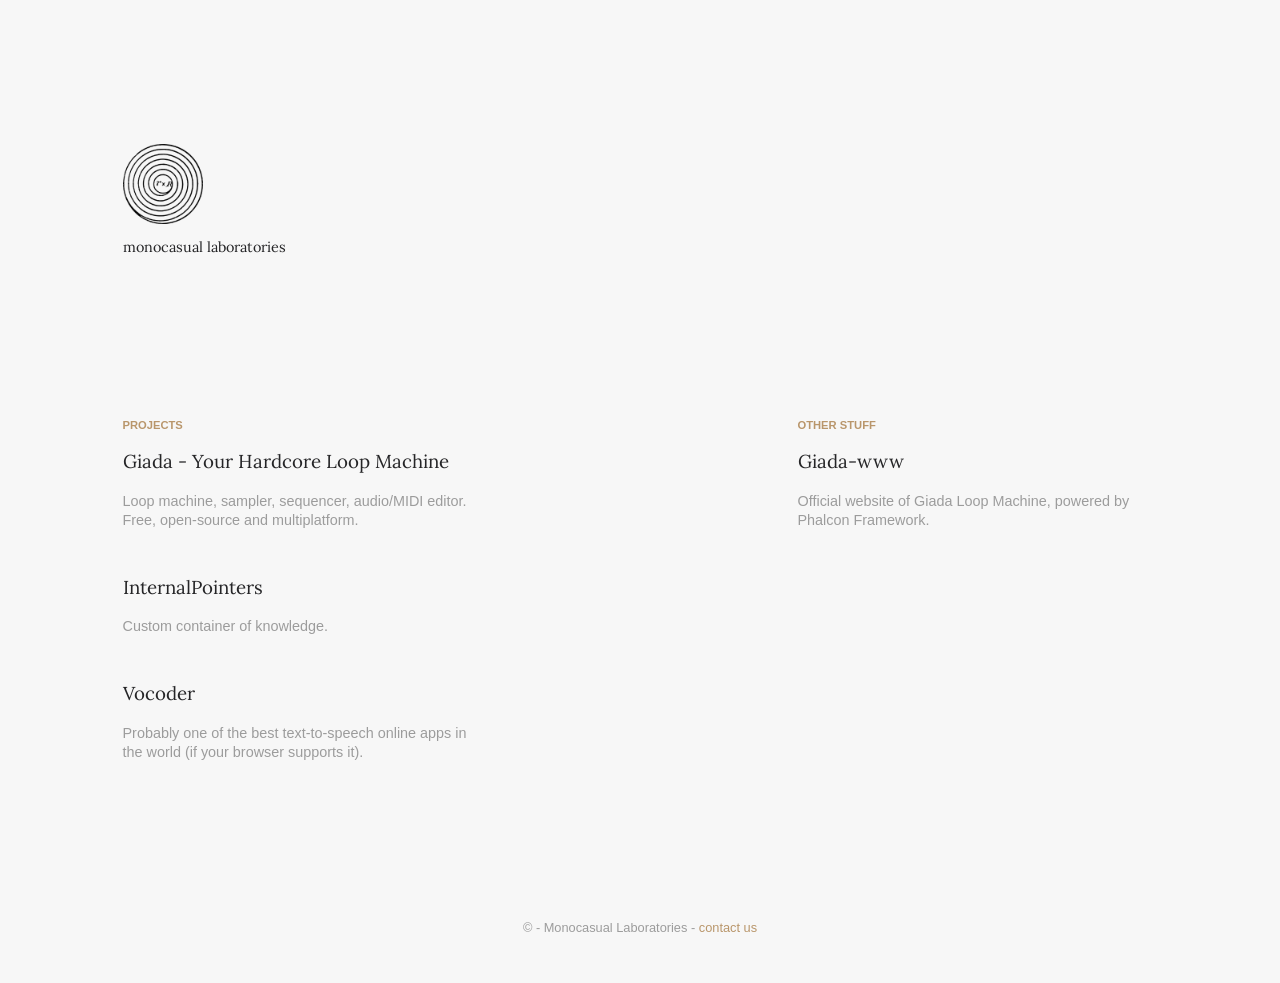
<file: index.html>
<!DOCTYPE html>
<html lang="en">
    <head>
        <meta charset="utf-8">
        <meta http-equiv="X-UA-Compatible" content="IE=edge">
        <meta name="viewport" content="width=device-width,initial-scale=1">
        <meta name="description" content="Monocasual laboratories: no-bullsh*t development.">
        <meta name="keywords" content="monocasual, web design, data analysis, web, analytics, layout, wordpress, responsive, video, audio, multimedia">
        <title>Monocasual Laboratories</title>
        <link href="images/monocasual-favicon.ico" rel="icon">
        <link href="images/monocasual-favicon-152.png" rel="apple-touch-icon-precomposed">
        <link href="styles/main.css" media="all" rel="stylesheet" type="text/css">
        <script>
            document.getElementById('copyright').textContent = new Date().getFullYear();

            (function(i, s, o, g, r, a, m) {
                i['GoogleAnalyticsObject'] = r;
                i[r] = i[r] || function() {
                    (i[r].q = i[r].q || []).push(arguments)
                }
                ,
                i[r].l = 1 * new Date();
                a = s.createElement(o),
                m = s.getElementsByTagName(o)[0];
                a.async = 1;
                a.src = g;
                m.parentNode.insertBefore(a, m)
            }
            )(window, document, 'script', '//www.google-analytics.com/analytics.js', 'ga');
            ga('create', 'UA-23296419-2', 'auto');
            ga('send', 'pageview');
        </script>
    </head>
    <body>
        <div class="mcl-container">
            <div class="mcl-header">
                <img src="images/monocasual-logo.png">
                <h1>monocasual laboratories</h1>
            </div>
            <div class="mcl-body">
                <div class="mcl-col">
                    <h2>Projects</h2>
                    <div class="mcl-link">
                        <h3>
                            <a href="http://www.giadamusic.com/">Giada - Your Hardcore Loop Machine</a>
                        </h3>
                        <p>Loop machine, sampler, sequencer, audio/MIDI editor. Free, open-source and multiplatform.</p>
                    </div>
                    <div class="mcl-link">
                        <h3>
                            <a href="http://www.internalpointers.com/">InternalPointers</a>
                        </h3>
                        <p>Custom container of knowledge.</p>
                    </div>
                    <div class="mcl-link">
                        <h3>
                            <a href="https://monocasual.github.io/vocoder/">Vocoder</a>
                        </h3>
                        <p>Probably one of the best text-to-speech online apps in the world (if your browser supports it).</p>
                    </div>
                </div>
                <div class="mcl-col last">
                    <h2>Other Stuff</h2>
                    <div class="mcl-link">
                        <h3>
                            <a href="https://github.com/monocasual/giada-www">Giada-www</a>
                        </h3>
                        <p>Official website of Giada Loop Machine, powered by Phalcon Framework.</p>
                    </div>
                </div>
                <div class="mcl-clearfix"></div>
            </div>
            <div class="mcl-footer">
                © <span id="copyright"></span> - Monocasual Laboratories - <a href="mailto:monocasual@gmail.com">contact us</a>
            </div>
        </div>
    </body>
</html>
</file>
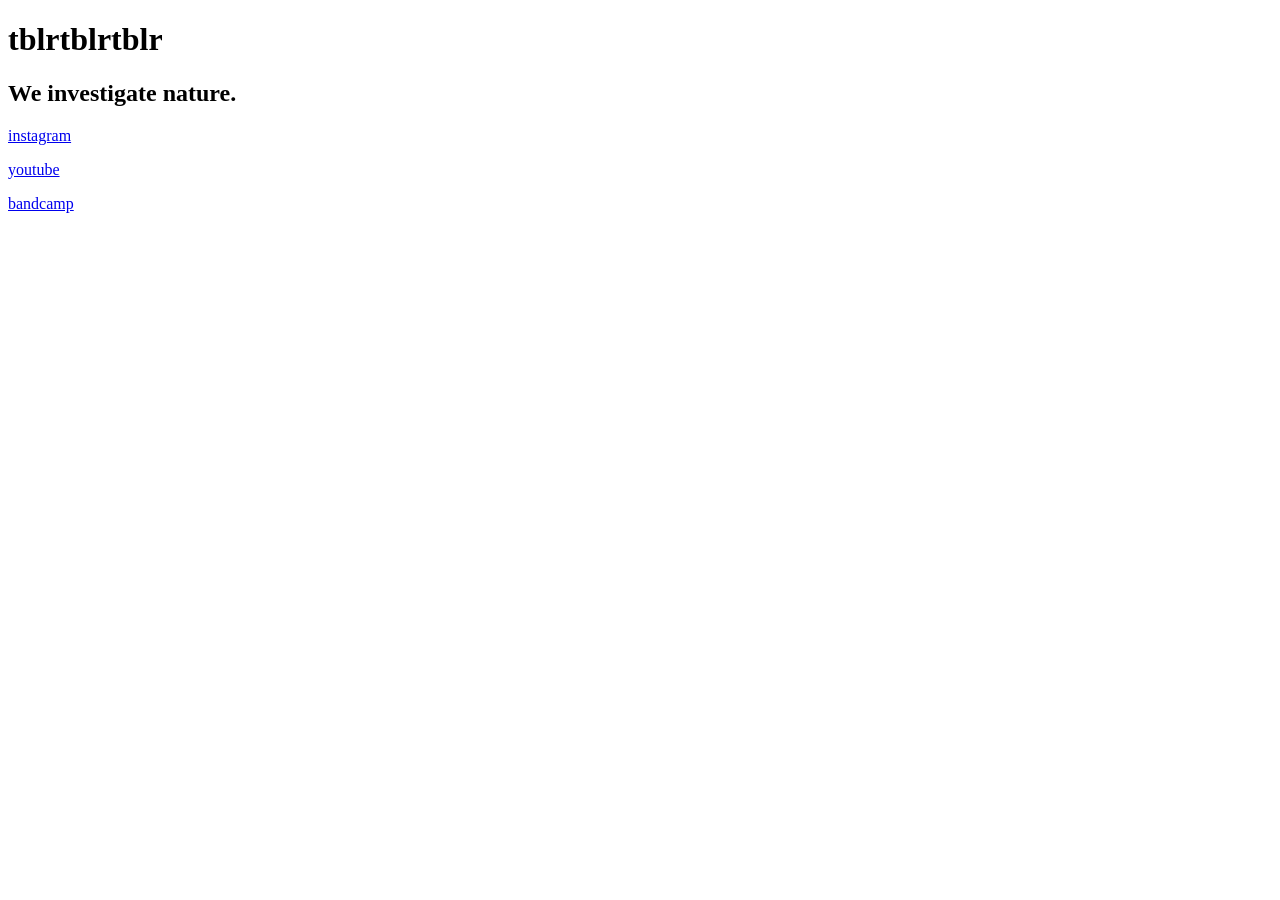
<file: tblrtblrtblr/index.html>
<!doctype html>
<html>

<head>
    <meta charset="utf-8">
    <title>tblrtblrtblr</title>
</head>

<body>
    <h1>tblrtblrtblr</h1>
    <h2>We investigate nature.</h2>
    <p><a href="https://www.instagram.com/tblrtblrtblr">instagram</a></p>
    <p><a href="https://www.youtube.com/@tblrtblrtblr">youtube</a></p>
    <p><a href="https://tblrtblrtblr.bandcamp.com/"">bandcamp</a></p>
</body>

</html>
</file>
<file: styles/main.css>
/*! normalize.css v3.0.3 | MIT License | github.com/necolas/normalize.css */@import url(https://fonts.googleapis.com/css?family=Lora);img,legend{border:0}legend,td,th{padding:0}html{font-family:sans-serif;-ms-text-size-adjust:100%;-webkit-text-size-adjust:100%}article,aside,details,figcaption,figure,footer,header,hgroup,main,menu,nav,section,summary{display:block}audio,canvas,progress,video{display:inline-block;vertical-align:baseline}audio:not([controls]){display:none;height:0}[hidden],template{display:none}a{background-color:transparent}a:active,a:hover{outline:0}abbr[title]{border-bottom:1px dotted}b,optgroup,strong{font-weight:700}dfn{font-style:italic}h1{font-size:2em;margin:.67em 0}mark{background:#ff0;color:#000}small{font-size:80%}sub,sup{font-size:75%;line-height:0;position:relative;vertical-align:baseline}sup{top:-.5em}sub{bottom:-.25em}svg:not(:root){overflow:hidden}figure{margin:1em 40px}hr{box-sizing:content-box;height:0}pre,textarea{overflow:auto}code,kbd,pre,samp{font-family:monospace,monospace;font-size:1em}button,input,optgroup,select,textarea{color:inherit;font:inherit;margin:0}.mcl-body h2,.mcl-body h3,.mcl-header h1,body{font-weight:400}button{overflow:visible}button,select{text-transform:none}button,html input[type=button],input[type=reset],input[type=submit]{-webkit-appearance:button;cursor:pointer}button[disabled],html input[disabled]{cursor:default}button::-moz-focus-inner,input::-moz-focus-inner{border:0;padding:0}input{line-height:normal}input[type=checkbox],input[type=radio]{box-sizing:border-box;padding:0}input[type=number]::-webkit-inner-spin-button,input[type=number]::-webkit-outer-spin-button{height:auto}input[type=search]{-webkit-appearance:textfield;box-sizing:content-box}input[type=search]::-webkit-search-cancel-button,input[type=search]::-webkit-search-decoration{-webkit-appearance:none}fieldset{border:1px solid silver;margin:0 2px;padding:.35em .625em .75em}table{border-collapse:collapse;border-spacing:0}body{font-family:Lora,serif;font-size:1em;color:#252527;background-color:#F7F7F7;margin:0}img.responsive{width:100%;height:auto}.mcl-container{width:285px;margin-left:auto;margin-right:auto}.mcl-container:after{content:" ";display:block;clear:both}@media (min-width:600px){.mcl-container{width:435px;margin-left:auto;margin-right:auto}.mcl-container:after{content:" ";display:block;clear:both}}@media (min-width:800px){.mcl-container{width:585px;margin-left:auto;margin-right:auto}.mcl-container:after{content:" ";display:block;clear:both}}@media (min-width:1000px){.mcl-container{width:885px;margin-left:auto;margin-right:auto}.mcl-container:after{content:" ";display:block;clear:both}}@media (min-width:1200px){.mcl-container{width:1035px;margin-left:auto;margin-right:auto}.mcl-container:after{content:" ";display:block;clear:both}}@media (min-width:1600px){.mcl-container{width:1185px;margin-left:auto;margin-right:auto}.mcl-container:after{content:" ";display:block;clear:both}}.mcl-col.last{margin-top:96px}@media (min-width:1000px){.mcl-col{width:360px;float:left;margin-right:15px}.mcl-col.last{float:right;margin-right:0;margin-top:0}}.mcl-clearfix{clear:both}.mcl-header{padding:144px 0}.mcl-header img{width:80px;height:80px}.mcl-header h1{font-size:.9em}.mcl-body{margin-bottom:96px}.mcl-body h2{font-family:Arial,sans-serif;font-size:.7em;text-transform:uppercase;font-weight:700;color:#B9966B}.mcl-link{padding-bottom:12px}.mcl-link h3 a{text-decoration:none;color:#252527}.mcl-footer,.mcl-link p{font-family:Arial,sans-serif;color:#9C9C9C}.mcl-link h3 a:hover{border-bottom:1px solid #9C9C9C}.mcl-link h3 a:hover:after{content:' ';display:inline-block;background-image:url(../images/link.svg);background-repeat:no-repeat;background-size:contain;background-position-x:10px;width:20px;height:10px}.mcl-link p{font-size:.9em;line-height:130%}.mcl-link:last-child{padding-bottom:0}.mcl-footer{clear:both;padding:48px 0;font-size:.8em;text-align:center}.mcl-footer a{color:#B9966B;text-decoration:none}.mcl-footer a:hover{border-bottom:1px solid #B9966B}
</file>
